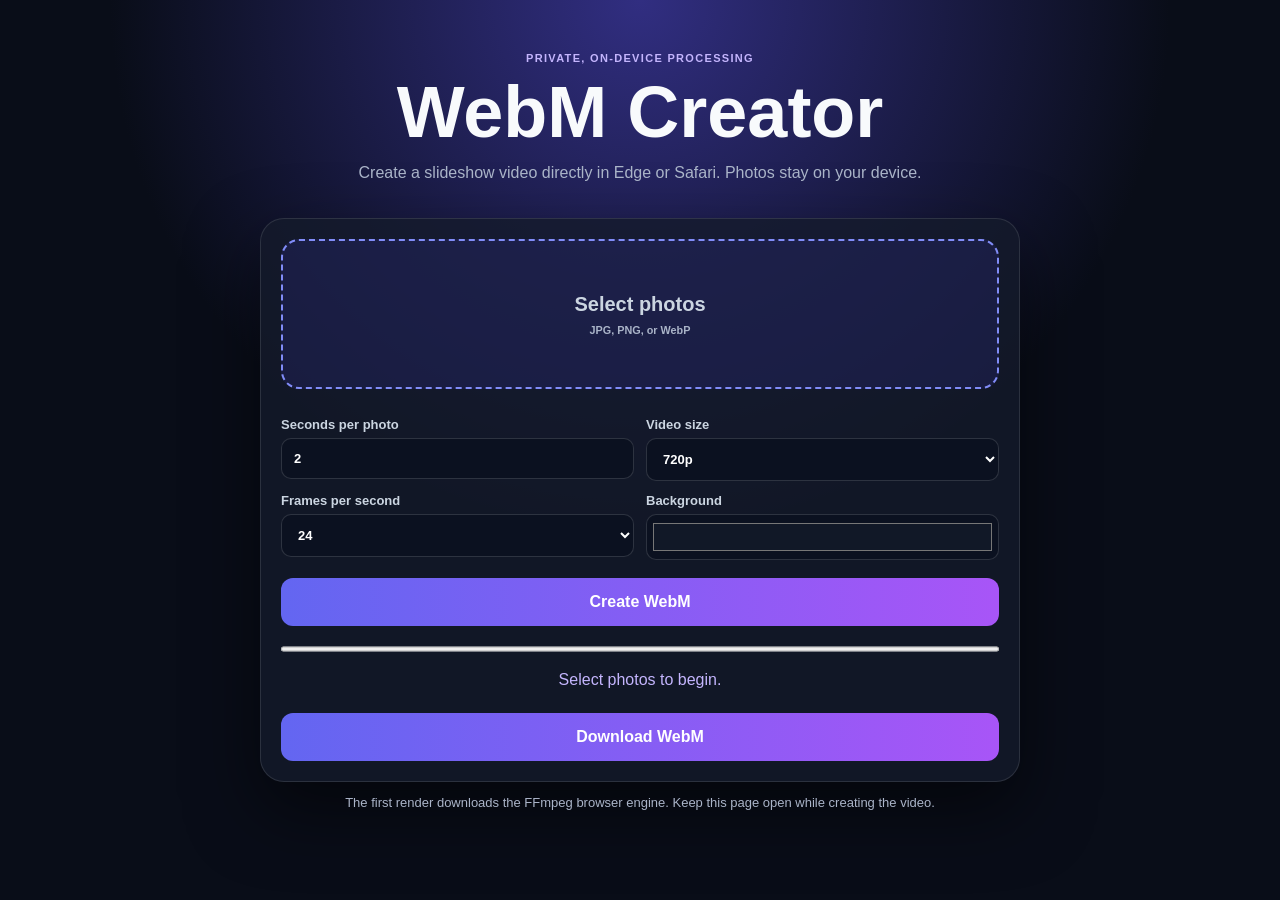
<file: index.html>
<!doctype html>
<html lang="en"><head><meta charset="utf-8"><meta name="viewport" content="width=device-width,initial-scale=1,viewport-fit=cover"><meta name="theme-color" content="#111827"><meta name="apple-mobile-web-app-capable" content="yes"><link rel="manifest" href="manifest.json"><title>WebM Creator</title><link rel="stylesheet" href="style.css"></head>
<body><main><header><span>PRIVATE, ON-DEVICE PROCESSING</span><h1>WebM Creator</h1><p>Create a slideshow video directly in Edge or Safari. Photos stay on your device.</p></header>
<section class="card"><label class="picker"><input id="images" type="file" accept="image/jpeg,image/png,image/webp" multiple><b>Select photos</b><small>JPG, PNG, or WebP</small></label><div id="previews"></div>
<div class="grid"><label>Seconds per photo<input id="duration" type="number" min="0.5" max="20" step="0.5" value="2"></label><label>Video size<select id="size"><option value="854:480">480p, fastest</option><option selected value="1280:720">720p</option><option value="1920:1080">1080p</option></select></label><label>Frames per second<select id="fps"><option value="15">15, fastest</option><option selected value="24">24</option><option value="30">30</option></select></label><label>Background<input id="bg" type="color" value="#111827"></label></div>
<button id="create">Create WebM</button><progress id="progress" value="0" max="1"></progress><p id="status">Select photos to begin.</p><video id="result" controls playsinline hidden></video><a id="download" class="download" hidden>Download WebM</a></section>
<p class="note">The first render downloads the FFmpeg browser engine. Keep this page open while creating the video.</p></main><script type="module" src="app.js"></script></body></html>
</file>
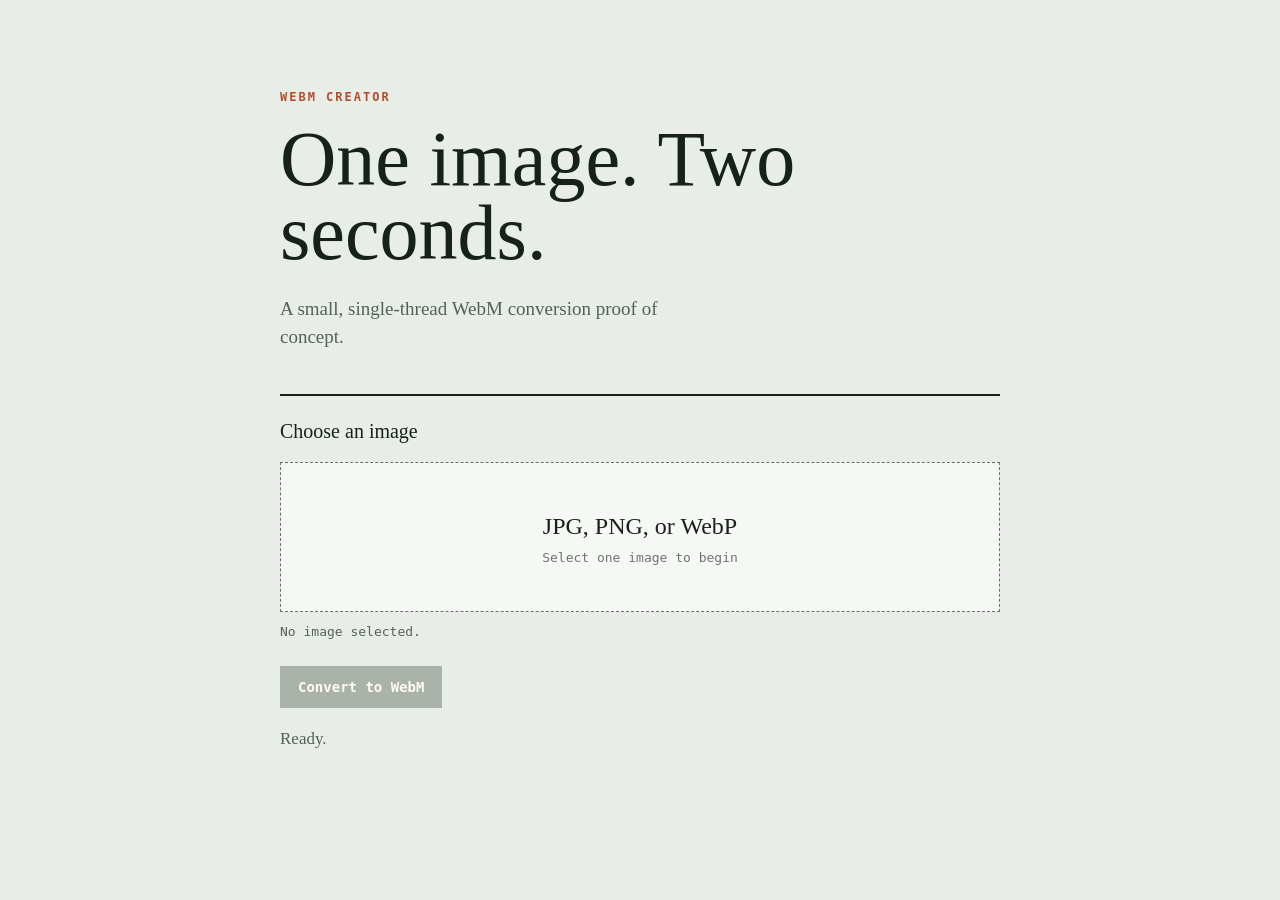
<file: v2/index.html>
<!doctype html>
<html lang="en">
<head>
  <meta charset="utf-8">
  <meta name="viewport" content="width=device-width, initial-scale=1">
  <title>WebM Creator V2</title>
  <link rel="stylesheet" href="./style.css">
</head>
<body>
  <main class="shell">
    <p class="eyebrow">WebM Creator</p>
    <h1>One image. Two seconds.</h1>
    <p class="intro">A small, single-thread WebM conversion proof of concept.</p>

    <section class="workspace" aria-labelledby="input-heading">
      <h2 id="input-heading">Choose an image</h2>
      <label class="dropzone" for="image-input">
        <span class="dropzone-title">JPG, PNG, or WebP</span>
        <span class="dropzone-hint">Select one image to begin</span>
        <input id="image-input" type="file" accept="image/jpeg,image/png,image/webp,.jpg,.jpeg,.png,.webp">
      </label>
      <p id="file-name" class="file-name">No image selected.</p>
      <button id="convert" type="button" disabled>Convert to WebM</button>
      <div id="status" class="status" role="status" aria-live="polite">Ready.</div>
      <pre id="logs" class="logs" aria-label="FFmpeg output" hidden></pre>
    </section>

    <section id="result-panel" class="result" aria-labelledby="result-heading" hidden>
      <h2 id="result-heading">Your WebM</h2>
      <video id="result" controls loop></video>
      <a id="download" class="download" download="image-2-seconds.webm">Download WebM</a>
    </section>
  </main>
  <script type="module" src="./app.js"></script>
</body>
</html>
</file>
<file: style.css>
*{box-sizing:border-box}body{margin:0;background:radial-gradient(circle at top,#312e81,#090d18 48%);color:#f8fafc;font-family:-apple-system,BlinkMacSystemFont,"Segoe UI",sans-serif;min-height:100vh}main{width:min(760px,92%);margin:auto;padding:max(28px,env(safe-area-inset-top)) 0 max(40px,env(safe-area-inset-bottom))}header{text-align:center;padding:20px 0}header span{font-size:11px;font-weight:800;letter-spacing:.12em;color:#c4b5fd}h1{font-size:clamp(42px,12vw,72px);margin:10px 0;line-height:1}header p,.note{color:#aab4c8}.card{background:#141b2bcc;border:1px solid #ffffff1c;border-radius:24px;padding:20px;box-shadow:0 28px 70px #0008}.picker{min-height:150px;border:2px dashed #818cf8;border-radius:18px;display:flex;flex-direction:column;justify-content:center;align-items:center;gap:8px;background:#4f46e522}.picker input{position:absolute;opacity:0;pointer-events:none}.picker b{font-size:20px}.picker small{color:#aab4c8}#previews{display:flex;gap:8px;overflow-x:auto;padding:14px 0}#previews div{flex:0 0 80px;position:relative}#previews img{width:80px;height:64px;object-fit:cover;border-radius:10px}#previews em{position:absolute;top:3px;left:3px;font-style:normal;font-size:11px;background:#000b;padding:2px 6px;border-radius:9px}.grid{display:grid;grid-template-columns:1fr 1fr;gap:12px}label{font-size:13px;font-weight:700;color:#cbd5e1}input,select{display:block;width:100%;margin-top:6px;padding:12px;border:1px solid #ffffff24;border-radius:10px;background:#0b1120;color:white;font:inherit}input[type=color]{height:46px;padding:4px}button,.download{display:block;width:100%;margin-top:18px;padding:15px;border:0;border-radius:12px;background:linear-gradient(90deg,#6366f1,#a855f7);color:#fff;text-align:center;font-weight:800;font-size:16px;text-decoration:none}button:disabled{opacity:.5}progress{width:100%;margin-top:18px;height:10px}#status{text-align:center;color:#c4b5fd;min-height:24px}video{width:100%;border-radius:12px;margin-top:12px;background:#000}.note{text-align:center;font-size:13px;padding:0 14px}@media(max-width:480px){.grid{grid-template-columns:1fr}h1{font-size:46px}}
</file>
<file: v2/style.css>
:root {
  color: #17211b;
  background: #e8eee7;
  font-family: Georgia, "Times New Roman", serif;
  line-height: 1.5;
}

* { box-sizing: border-box; }
body { margin: 0; min-width: 320px; }
.shell { width: min(720px, calc(100% - 32px)); margin: 0 auto; padding: 10vh 0 12vh; }
.eyebrow { margin: 0 0 18px; color: #b34d2e; font: 700 12px/1.2 ui-monospace, SFMono-Regular, Consolas, monospace; letter-spacing: 2px; text-transform: uppercase; }
h1 { max-width: 570px; margin: 0; font-size: clamp(42px, 8vw, 78px); line-height: .95; font-weight: 400; }
.intro { max-width: 430px; margin: 24px 0 42px; color: #536258; font-size: 19px; }
.workspace, .result { border-top: 2px solid #17211b; padding-top: 20px; }
h2 { margin: 0 0 16px; font-size: 20px; font-weight: 400; }
.dropzone { display: flex; min-height: 150px; flex-direction: column; justify-content: center; align-items: center; border: 1px dashed #627469; background: #f6f8f3; cursor: pointer; text-align: center; }
.dropzone-title { font-size: 24px; }
.dropzone-hint { margin-top: 6px; color: #68776d; font: 13px ui-monospace, SFMono-Regular, Consolas, monospace; }
input { position: absolute; width: 1px; height: 1px; overflow: hidden; clip: rect(0 0 0 0); }
.file-name { min-height: 24px; margin: 12px 0 18px; color: #536258; font: 13px ui-monospace, SFMono-Regular, Consolas, monospace; }
button, .download { display: inline-block; border: 0; padding: 13px 18px; background: #b34d2e; color: #fffaf3; font: 700 14px ui-monospace, SFMono-Regular, Consolas, monospace; cursor: pointer; text-decoration: none; }
button:disabled { background: #a9b3a9; cursor: not-allowed; }
.status { min-height: 28px; margin-top: 18px; color: #536258; font-size: 17px; }
.status.error { color: #a63428; }
.status.success { color: #26704a; }
.logs { max-height: 180px; margin: 10px 0 0; overflow: auto; padding: 12px; background: #17211b; color: #c5d8c4; font: 11px/1.5 ui-monospace, SFMono-Regular, Consolas, monospace; white-space: pre-wrap; }
.result { margin-top: 48px; }
video { display: block; width: 100%; max-height: 440px; background: #17211b; }
.download { margin-top: 14px; background: #26704a; }
[hidden] { display: none !important; }
@media (max-width: 520px) { .shell { padding-top: 48px; } .intro { font-size: 17px; } }
</file>
